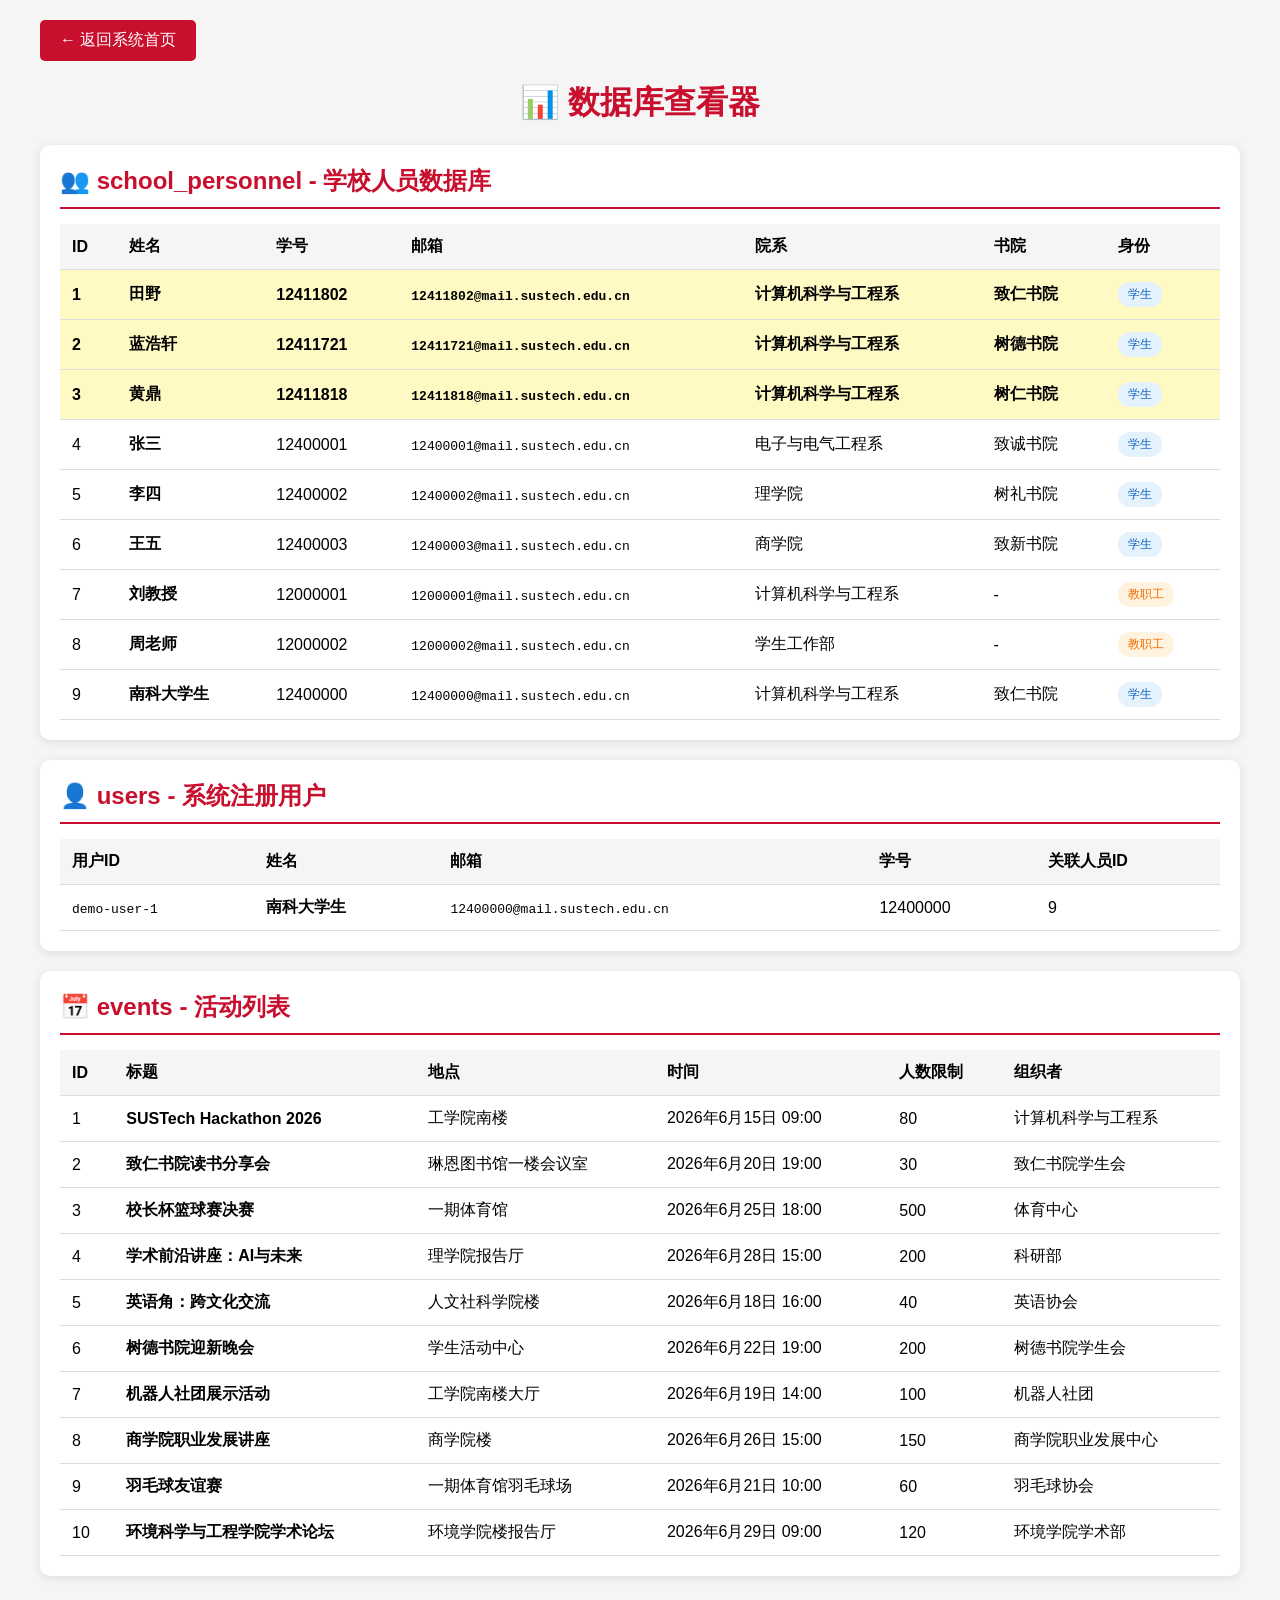
<file: part2/db.html>
<!DOCTYPE html>
<html lang="zh-CN">
<head>
    <meta charset="UTF-8">
    <meta name="viewport" content="width=device-width, initial-scale=1.0">
    <title>数据库查看</title>
    <style>
        * { margin: 0; padding: 0; box-sizing: border-box; }
        body { font-family: -apple-system, BlinkMacSystemFont, 'Segoe UI', Roboto, sans-serif; background: #f5f5f5; padding: 20px; }
        .container { max-width: 1200px; margin: 0 auto; }
        h1 { color: #C8102E; margin-bottom: 20px; text-align: center; }
        .nav { margin-bottom: 20px; }
        .nav a { background: #C8102E; color: white; padding: 10px 20px; text-decoration: none; border-radius: 5px; display: inline-block; }
        .section { background: white; border-radius: 10px; padding: 20px; margin-bottom: 20px; box-shadow: 0 2px 10px rgba(0,0,0,0.1); }
        .section h2 { color: #C8102E; margin-bottom: 15px; border-bottom: 2px solid #C8102E; padding-bottom: 10px; }
        table { width: 100%; border-collapse: collapse; }
        th, td { padding: 12px; text-align: left; border-bottom: 1px solid #ddd; }
        th { background: #f5f5f5; font-weight: 600; }
        tr:hover { background: #f9f9f9; }
        .highlight { background: #FFF9C4; font-weight: bold; }
        .tag { display: inline-block; padding: 4px 10px; border-radius: 12px; font-size: 12px; font-weight: 500; }
        .tag-student { background: #E3F2FD; color: #1565C0; }
        .tag-staff { background: #FFF3E0; color: #EF6C00; }
    </style>
</head>
<body>
    <div class="container">
        <div class="nav">
            <a href="index.html">← 返回系统首页</a>
        </div>
        <h1>📊 数据库查看器</h1>

        <div class="section">
            <h2>👥 school_personnel - 学校人员数据库</h2>
            <table id="personnelTable"></table>
        </div>

        <div class="section">
            <h2>👤 users - 系统注册用户</h2>
            <table id="usersTable"></table>
        </div>

        <div class="section">
            <h2>📅 events - 活动列表</h2>
            <table id="eventsTable"></table>
        </div>
    </div>

    <script>
        const schoolPersonnel = [
            { id: 1, full_name: '田野', student_employee_id: '12411802', email: '12411802@mail.sustech.edu.cn', department: '计算机科学与工程系', college_system: '致仁书院', role: '学生' },
            { id: 2, full_name: '蓝浩轩', student_employee_id: '12411721', email: '12411721@mail.sustech.edu.cn', department: '计算机科学与工程系', college_system: '树德书院', role: '学生' },
            { id: 3, full_name: '黄鼎', student_employee_id: '12411818', email: '12411818@mail.sustech.edu.cn', department: '计算机科学与工程系', college_system: '树仁书院', role: '学生' },
            { id: 4, full_name: '张三', student_employee_id: '12400001', email: '12400001@mail.sustech.edu.cn', department: '电子与电气工程系', college_system: '致诚书院', role: '学生' },
            { id: 5, full_name: '李四', student_employee_id: '12400002', email: '12400002@mail.sustech.edu.cn', department: '理学院', college_system: '树礼书院', role: '学生' },
            { id: 6, full_name: '王五', student_employee_id: '12400003', email: '12400003@mail.sustech.edu.cn', department: '商学院', college_system: '致新书院', role: '学生' },
            { id: 7, full_name: '刘教授', student_employee_id: '12000001', email: '12000001@mail.sustech.edu.cn', department: '计算机科学与工程系', college_system: null, role: '教职工' },
            { id: 8, full_name: '周老师', student_employee_id: '12000002', email: '12000002@mail.sustech.edu.cn', department: '学生工作部', college_system: null, role: '教职工' },
            { id: 9, full_name: '南科大学生', student_employee_id: '12400000', email: '12400000@mail.sustech.edu.cn', department: '计算机科学与工程系', college_system: '致仁书院', role: '学生' }
        ];

        const users = [
            { id: 'demo-user-1', email: '12400000@mail.sustech.edu.cn', full_name: '南科大学生', student_employee_id: '12400000', personnel_id: 9 }
        ];

        const demoEvents = [
            { id: 1, title: 'SUSTech Hackathon 2026', location: '工学院南楼', event_time: '2026-06-15T09:00', max_attendees: 80, organizer_name: '计算机科学与工程系' },
            { id: 2, title: '致仁书院读书分享会', location: '琳恩图书馆一楼会议室', event_time: '2026-06-20T19:00', max_attendees: 30, organizer_name: '致仁书院学生会' },
            { id: 3, title: '校长杯篮球赛决赛', location: '一期体育馆', event_time: '2026-06-25T18:00', max_attendees: 500, organizer_name: '体育中心' },
            { id: 4, title: '学术前沿讲座：AI与未来', location: '理学院报告厅', event_time: '2026-06-28T15:00', max_attendees: 200, organizer_name: '科研部' },
            { id: 5, title: '英语角：跨文化交流', location: '人文社科学院楼', event_time: '2026-06-18T16:00', max_attendees: 40, organizer_name: '英语协会' },
            { id: 6, title: '树德书院迎新晚会', location: '学生活动中心', event_time: '2026-06-22T19:00', max_attendees: 200, organizer_name: '树德书院学生会' },
            { id: 7, title: '机器人社团展示活动', location: '工学院南楼大厅', event_time: '2026-06-19T14:00', max_attendees: 100, organizer_name: '机器人社团' },
            { id: 8, title: '商学院职业发展讲座', location: '商学院楼', event_time: '2026-06-26T15:00', max_attendees: 150, organizer_name: '商学院职业发展中心' },
            { id: 9, title: '羽毛球友谊赛', location: '一期体育馆羽毛球场', event_time: '2026-06-21T10:00', max_attendees: 60, organizer_name: '羽毛球协会' },
            { id: 10, title: '环境科学与工程学院学术论坛', location: '环境学院楼报告厅', event_time: '2026-06-29T09:00', max_attendees: 120, organizer_name: '环境学院学术部' }
        ];

        function formatDate(dateStr) {
            const date = new Date(dateStr);
            return date.toLocaleString('zh-CN', { year: 'numeric', month: 'long', day: 'numeric', hour: '2-digit', minute: '2-digit' });
        }

        function getRoleTag(role) {
            return role === '学生' ? '<span class="tag tag-student">学生</span>' : '<span class="tag tag-staff">教职工</span>';
        }

        function loadPersonnelTable() {
            const table = document.getElementById('personnelTable');
            table.innerHTML = `
                <thead><tr><th>ID</th><th>姓名</th><th>学号</th><th>邮箱</th><th>院系</th><th>书院</th><th>身份</th></tr></thead>
                <tbody>${schoolPersonnel.map(p => `
                    <tr class="${p.id <= 3 ? 'highlight' : ''}">
                        <td>${p.id}</td>
                        <td><strong>${p.full_name}</strong></td>
                        <td>${p.student_employee_id}</td>
                        <td><code>${p.email}</code></td>
                        <td>${p.department || '-'}</td>
                        <td>${p.college_system || '-'}</td>
                        <td>${getRoleTag(p.role)}</td>
                    </tr>
                `).join('')}</tbody>
            `;
        }

        function loadUsersTable() {
            const table = document.getElementById('usersTable');
            table.innerHTML = `
                <thead><tr><th>用户ID</th><th>姓名</th><th>邮箱</th><th>学号</th><th>关联人员ID</th></tr></thead>
                <tbody>${users.map(u => `
                    <tr>
                        <td><code>${u.id}</code></td>
                        <td><strong>${u.full_name}</strong></td>
                        <td><code>${u.email}</code></td>
                        <td>${u.student_employee_id}</td>
                        <td>${u.personnel_id}</td>
                    </tr>
                `).join('')}</tbody>
            `;
        }

        function loadEventsTable() {
            const table = document.getElementById('eventsTable');
            table.innerHTML = `
                <thead><tr><th>ID</th><th>标题</th><th>地点</th><th>时间</th><th>人数限制</th><th>组织者</th></tr></thead>
                <tbody>${demoEvents.map(e => `
                    <tr>
                        <td>${e.id}</td>
                        <td><strong>${e.title}</strong></td>
                        <td>${e.location}</td>
                        <td>${formatDate(e.event_time)}</td>
                        <td>${e.max_attendees}</td>
                        <td>${e.organizer_name}</td>
                    </tr>
                `).join('')}</tbody>
            `;
        }

        loadPersonnelTable();
        loadUsersTable();
        loadEventsTable();
    </script>
</body>
</html>
</file>
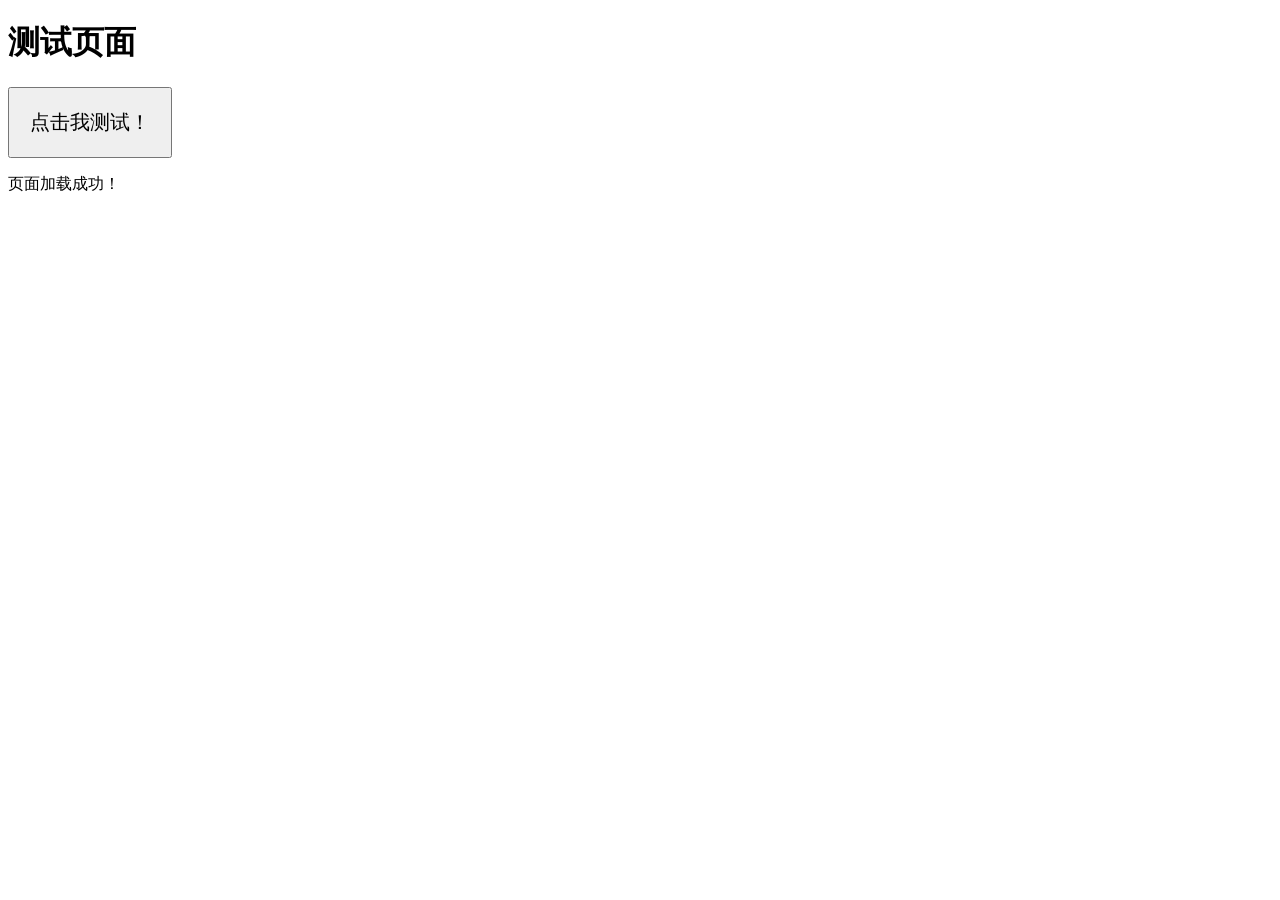
<file: part2/test.html>
<!DOCTYPE html>
<html lang="zh-CN">
<head>
    <meta charset="UTF-8">
    <title>测试页面</title>
</head>
<body>
    <h1>测试页面</h1>
    <button id="test-btn" style="padding: 20px; font-size: 20px;">点击我测试！</button>
    <p id="test-result"></p>

    <script>
        console.log('JavaScript 加载成功！');
        
        document.getElementById('test-btn').addEventListener('click', function() {
            console.log('按钮被点击了！');
            document.getElementById('test-result').textContent = '✅ 成功！点击有反应！时间：' + new Date();
            alert('按钮点击成功！');
        });
        
        document.getElementById('test-result').textContent = '页面加载成功！';
    </script>
</body>
</html>
</file>
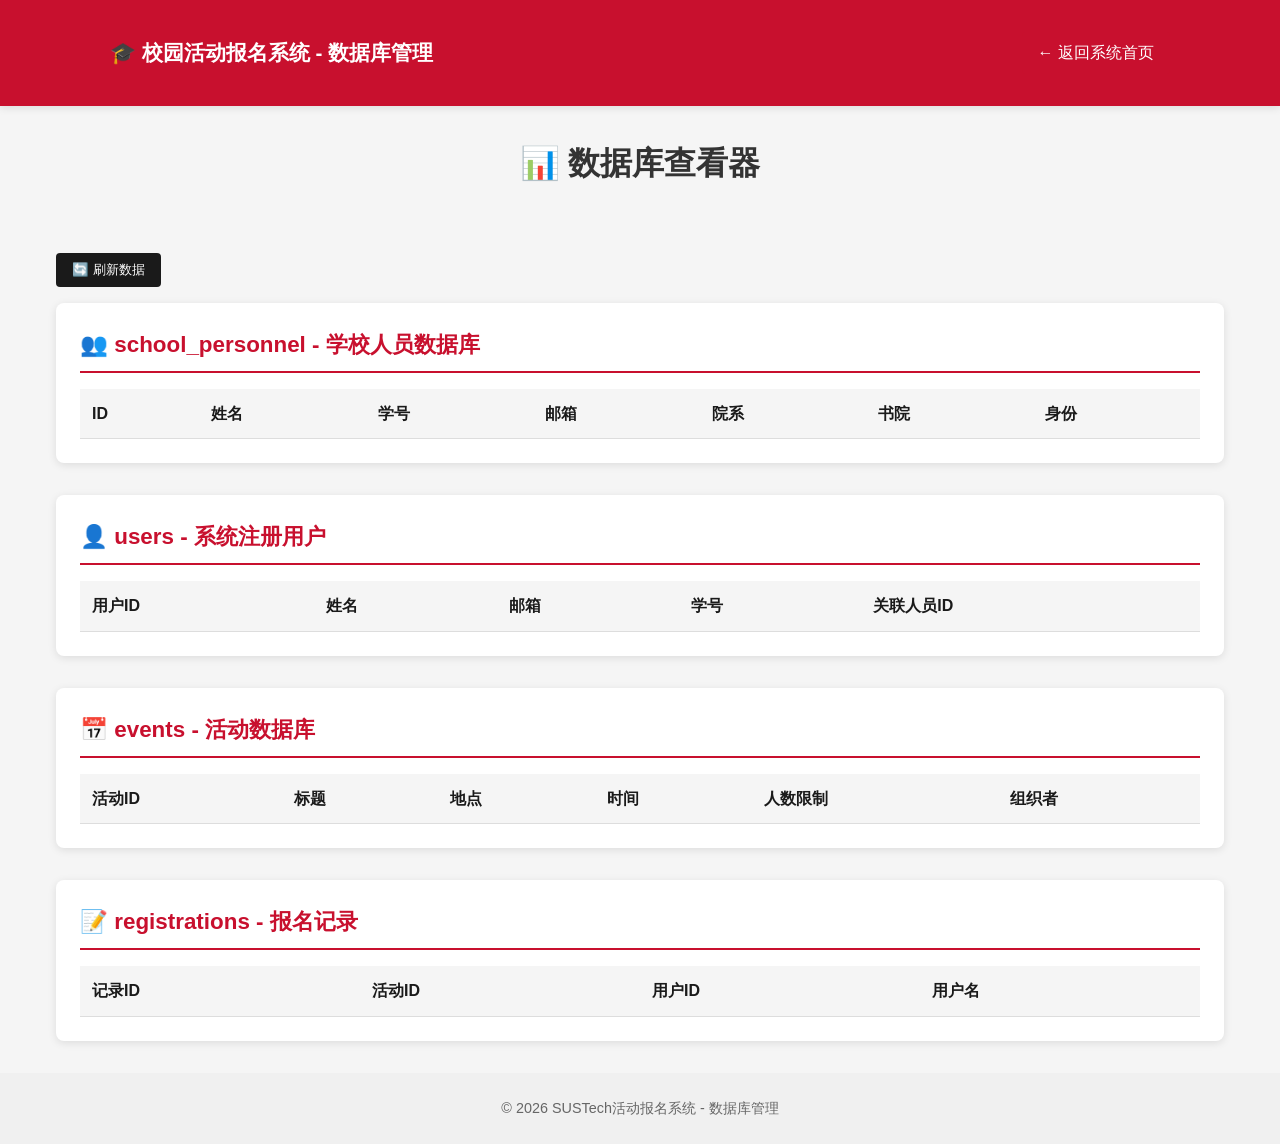
<file: part2/数据库查看.html>
<!DOCTYPE html>
<html lang="zh-CN">
<head>
    <meta charset="UTF-8">
    <meta name="viewport" content="width=device-width, initial-scale=1.0">
    <title>校园活动报名系统 - 数据库查看</title>
    <link rel="stylesheet" href="css/style.css">
    <style>
        .database-container {
            max-width: 1200px;
            margin: 2rem auto;
            padding: 0 1rem;
        }
        .table-section {
            background: white;
            border-radius: 8px;
            padding: 1.5rem;
            margin-bottom: 2rem;
            box-shadow: 0 2px 8px rgba(0,0,0,0.1);
        }
        .table-section h2 {
            color: var(--sustech-red);
            margin-bottom: 1rem;
            border-bottom: 2px solid var(--sustech-red);
            padding-bottom: 0.5rem;
        }
        table {
            width: 100%;
            border-collapse: collapse;
        }
        th, td {
            padding: 0.75rem;
            text-align: left;
            border-bottom: 1px solid #ddd;
        }
        th {
            background-color: var(--sustech-light);
            font-weight: 600;
            color: var(--sustech-dark);
        }
        tr:hover {
            background-color: #f9f9f9;
        }
        .tag {
            display: inline-block;
            padding: 0.25rem 0.5rem;
            border-radius: 12px;
            font-size: 0.75rem;
            font-weight: 500;
        }
        .tag-student {
            background-color: #E3F2FD;
            color: #1565C0;
        }
        .tag-staff {
            background-color: #FFF3E0;
            color: #EF6C00;
        }
        .nav-link {
            display: inline-block;
            margin: 1rem 0;
            padding: 0.5rem 1rem;
            background-color: var(--sustech-red);
            color: white;
            text-decoration: none;
            border-radius: 4px;
            transition: all 0.2s;
        }
        .nav-link:hover {
            opacity: 0.9;
        }
        .stats-grid {
            display: grid;
            grid-template-columns: repeat(auto-fit, minmax(200px, 1fr));
            gap: 1rem;
            margin-bottom: 2rem;
        }
        .stat-card {
            background: white;
            padding: 1.5rem;
            border-radius: 8px;
            text-align: center;
            box-shadow: 0 2px 8px rgba(0,0,0,0.1);
            border-top: 3px solid var(--sustech-red);
        }
        .stat-number {
            font-size: 2rem;
            font-weight: 700;
            color: var(--sustech-red);
        }
        .stat-label {
            color: var(--sustech-gray);
            margin-top: 0.5rem;
        }
        .refresh-btn {
            background: var(--sustech-dark);
            color: white;
            border: none;
            padding: 0.5rem 1rem;
            border-radius: 4px;
            cursor: pointer;
            margin-bottom: 1rem;
        }
        .refresh-btn:hover {
            opacity: 0.9;
        }
        code {
            background: #f4f4f4;
            padding: 0.125rem 0.375rem;
            border-radius: 3px;
            font-size: 0.875rem;
        }
    </style>
</head>
<body>
    <header>
        <div class="container">
            <h1>🎓 校园活动报名系统 - 数据库管理</h1>
            <a href="index.html" class="nav-link">← 返回系统首页</a>
        </div>
    </header>

    <div class="database-container">
        <h1 style="text-align: center; margin: 2rem 0;">📊 数据库查看器</h1>

        <div class="stats-grid" id="statsGrid">
            <!-- 统计数据会通过 JavaScript 加载 -->
        </div>

        <button class="refresh-btn" onclick="loadDatabase()">🔄 刷新数据</button>

        <div class="table-section">
            <h2>👥 school_personnel - 学校人员数据库</h2>
            <table id="personnelTable">
                <thead>
                    <tr>
                        <th>ID</th>
                        <th>姓名</th>
                        <th>学号</th>
                        <th>邮箱</th>
                        <th>院系</th>
                        <th>书院</th>
                        <th>身份</th>
                    </tr>
                </thead>
                <tbody id="personnelTableBody">
                    <!-- 数据会通过 JavaScript 加载 -->
                </tbody>
            </table>
        </div>

        <div class="table-section">
            <h2>👤 users - 系统注册用户</h2>
            <table id="usersTable">
                <thead>
                    <tr>
                        <th>用户ID</th>
                        <th>姓名</th>
                        <th>邮箱</th>
                        <th>学号</th>
                        <th>关联人员ID</th>
                    </tr>
                </thead>
                <tbody id="usersTableBody">
                    <!-- 数据会通过 JavaScript 加载 -->
                </tbody>
            </table>
        </div>

        <div class="table-section">
            <h2>📅 events - 活动数据库</h2>
            <table id="eventsTable">
                <thead>
                    <tr>
                        <th>活动ID</th>
                        <th>标题</th>
                        <th>地点</th>
                        <th>时间</th>
                        <th>人数限制</th>
                        <th>组织者</th>
                    </tr>
                </thead>
                <tbody id="eventsTableBody">
                    <!-- 数据会通过 JavaScript 加载 -->
                </tbody>
            </table>
        </div>

        <div class="table-section">
            <h2>📝 registrations - 报名记录</h2>
            <table id="registrationsTable">
                <thead>
                    <tr>
                        <th>记录ID</th>
                        <th>活动ID</th>
                        <th>用户ID</th>
                        <th>用户名</th>
                    </tr>
                </thead>
                <tbody id="registrationsTableBody">
                    <!-- 数据会通过 JavaScript 加载 -->
                </tbody>
            </table>
        </div>
    </div>

    <footer>
        <div class="container">
            <p>&copy; 2026 SUSTech活动报名系统 - 数据库管理</p>
        </div>
    </footer>

    <script>
        // 学校人员数据库
        const schoolPersonnel = [
            { id: 1, full_name: '田野', student_employee_id: '12411802', email: '12411802@mail.sustech.edu.cn', department: '计算机科学与工程系', college_system: '致仁书院', role: '学生' },
            { id: 2, full_name: '蓝浩轩', student_employee_id: '12411721', email: '12411721@mail.sustech.edu.cn', department: '计算机科学与工程系', college_system: '树德书院', role: '学生' },
            { id: 3, full_name: '黄鼎', student_employee_id: '12411818', email: '12411818@mail.sustech.edu.cn', department: '计算机科学与工程系', college_system: '树仁书院', role: '学生' },
            { id: 4, full_name: '张三', student_employee_id: '12400001', email: '12400001@mail.sustech.edu.cn', department: '电子与电气工程系', college_system: '致诚书院', role: '学生' },
            { id: 5, full_name: '李四', student_employee_id: '12400002', email: '12400002@mail.sustech.edu.cn', department: '理学院', college_system: '树礼书院', role: '学生' },
            { id: 6, full_name: '王五', student_employee_id: '12400003', email: '12400003@mail.sustech.edu.cn', department: '商学院', college_system: '致新书院', role: '学生' },
            { id: 7, full_name: '刘教授', student_employee_id: '12000001', email: '12000001@mail.sustech.edu.cn', department: '计算机科学与工程系', college_system: null, role: '教职工' },
            { id: 8, full_name: '周老师', student_employee_id: '12000002', email: '12000002@mail.sustech.edu.cn', department: '学生工作部', college_system: null, role: '教职工' },
            { id: 9, full_name: '南科大学生', student_employee_id: '12400000', email: '12400000@mail.sustech.edu.cn', department: '计算机科学与工程系', college_system: '致仁书院', role: '学生' }
        ];

        // 系统用户
        const users = [
            { id: 'demo-user-1', email: '12400000@mail.sustech.edu.cn', password: '123456', full_name: '南科大学生', student_employee_id: '12400000', personnel_id: 9 }
        ];

        // 活动数据
        const demoEvents = [
            { id: 1, title: 'SUSTech Hackathon 2026', description: '24小时编程马拉松，挑战极限，创新未来！', location: '工学院南楼', event_time: '2026-06-15T09:00', max_attendees: 80, organizer_id: 'demo-user-1', organizer_name: '计算机科学与工程系', organization: '计算机科学与工程系', college: '工学院', department: '计算机科学与工程系', college_system: '', club: '', category: '学术科技' },
            { id: 2, title: '致仁书院读书分享会', description: '每月一次的读书交流活动，本月主题：《三体》', location: '琳恩图书馆一楼会议室', event_time: '2026-06-20T19:00', max_attendees: 30, organizer_id: 'demo-user-2', organizer_name: '致仁书院学生会', organization: '致仁书院', college: '', department: '', college_system: '致仁书院', club: '', category: '文化艺术' },
            { id: 3, title: '校长杯篮球赛决赛', description: '一年一度的校长杯篮球联赛决赛，精彩不容错过！', location: '一期体育馆', event_time: '2026-06-25T18:00', max_attendees: 500, organizer_id: 'demo-user-1', organizer_name: '体育中心', organization: '其他', college: '', department: '', college_system: '', club: '', category: '体育运动' },
            { id: 4, title: '学术前沿讲座：AI与未来', description: '邀请IEEE Fellow分享人工智能最新研究进展', location: '理学院报告厅', event_time: '2026-06-28T15:00', max_attendees: 200, organizer_id: 'demo-user-2', organizer_name: '科研部', organization: '理学院', college: '理学院', department: '', college_system: '', club: '', category: '学术科技' },
            { id: 5, title: '英语角：跨文化交流', description: '与外教和留学生一起练习口语，了解不同文化', location: '人文社科学院楼', event_time: '2026-06-18T16:00', max_attendees: 40, organizer_id: 'demo-user-1', organizer_name: '英语协会', organization: '社团联合会', college: '', department: '', college_system: '', club: '英语协会', category: '语言学习' },
            { id: 6, title: '树德书院迎新晚会', description: '欢迎新同学，展示才艺，增进友谊', location: '学生活动中心', event_time: '2026-06-22T19:00', max_attendees: 200, organizer_id: 'demo-user-2', organizer_name: '树德书院学生会', organization: '树德书院', college: '', department: '', college_system: '树德书院', club: '', category: '文化艺术' },
            { id: 7, title: '机器人社团展示活动', description: '展示最新机器人研究成果，体验机器人操作', location: '工学院南楼大厅', event_time: '2026-06-19T14:00', max_attendees: 100, organizer_id: 'demo-user-1', organizer_name: '机器人社团', organization: '社团联合会', college: '工学院', department: '', college_system: '', club: '机器人社团', category: '学术科技' },
            { id: 8, title: '商学院职业发展讲座', description: '邀请知名校友分享职场经验和职业规划', location: '商学院楼', event_time: '2026-06-26T15:00', max_attendees: 150, organizer_id: 'demo-user-2', organizer_name: '商学院职业发展中心', organization: '商学院', college: '商学院', department: '', college_system: '', club: '', category: '职业发展' },
            { id: 9, title: '羽毛球友谊赛', description: '社团间羽毛球友谊赛，锻炼身体，增进交流', location: '一期体育馆羽毛球场', event_time: '2026-06-21T10:00', max_attendees: 60, organizer_id: 'demo-user-1', organizer_name: '羽毛球协会', organization: '社团联合会', college: '', department: '', college_system: '', club: '羽毛球协会', category: '体育运动' },
            { id: 10, title: '环境科学与工程学院学术论坛', description: '探讨环境保护与可持续发展的前沿问题', location: '环境学院楼报告厅', event_time: '2026-06-29T09:00', max_attendees: 120, organizer_id: 'demo-user-2', organizer_name: '环境学院学术部', organization: '环境科学与工程学院', college: '', department: '', college_system: '', club: '', category: '学术科技' }
        ];

        // 报名记录
        const registrations = [
            { id: 1, event_id: 1, user_id: 'demo-user-1', user_name: '南科大学生' },
            { id: 2, event_id: 2, user_id: 'demo-user-1', user_name: '南科大学生' },
            { id: 3, event_id: 5, user_id: 'demo-user-1', user_name: '南科大学生' }
        ];

        // 格式化日期
        function formatDate(dateStr) {
            const date = new Date(dateStr);
            return date.toLocaleString('zh-CN', { year: 'numeric', month: 'long', day: 'numeric', hour: '2-digit', minute: '2-digit' });
        }

        // 获取身份标签
        function getRoleTag(role) {
            if (role === '学生') {
                return '<span class="tag tag-student">学生</span>';
            } else {
                return '<span class="tag tag-staff">教职工</span>';
            }
        }

        // 加载统计数据
        function loadStats() {
            const studentCount = schoolPersonnel.filter(p => p.role === '学生').length;
            const staffCount = schoolPersonnel.filter(p => p.role === '教职工').length;
            const eventCount = demoEvents.length;
            const registrationCount = registrations.length;

            document.getElementById('statsGrid').innerHTML = `
                <div class="stat-card">
                    <div class="stat-number">${
</file>
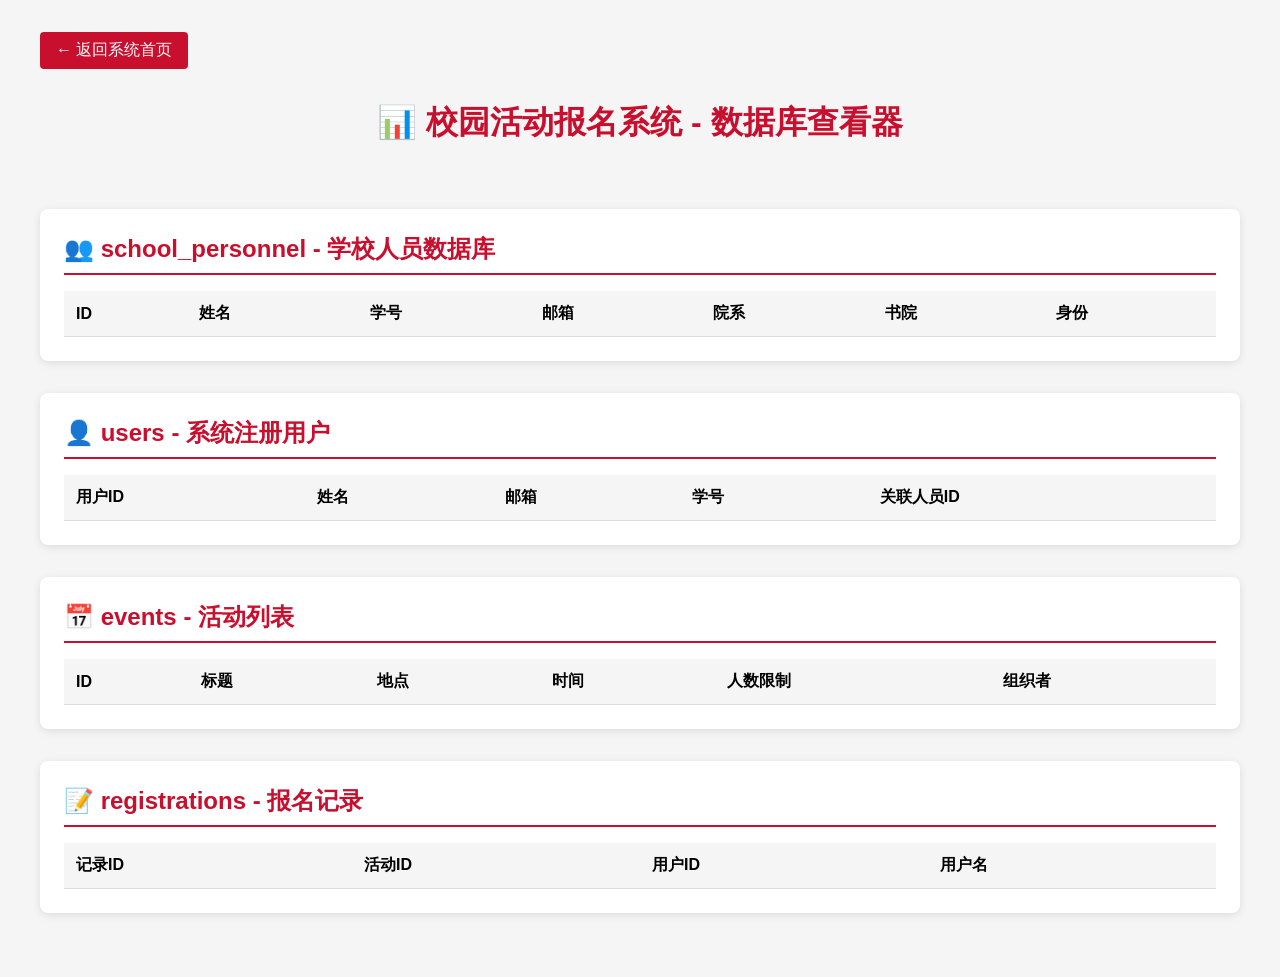
<file: part2/查看数据库.html>
<!DOCTYPE html>
<html lang="zh-CN">
<head>
    <meta charset="UTF-8">
    <meta name="viewport" content="width=device-width, initial-scale=1.0">
    <title>数据库查看器</title>
    <style>
        * {
            margin: 0;
            padding: 0;
            box-sizing: border-box;
        }
        body {
            font-family: -apple-system, BlinkMacSystemFont, 'Segoe UI', Roboto, sans-serif;
            background: #f5f5f5;
            padding: 2rem;
        }
        .container {
            max-width: 1200px;
            margin: 0 auto;
        }
        h1 {
            color: #C8102E;
            margin-bottom: 2rem;
            text-align: center;
        }
        .nav-link {
            display: inline-block;
            background: #C8102E;
            color: white;
            padding: 0.5rem 1rem;
            text-decoration: none;
            border-radius: 4px;
            margin-bottom: 2rem;
        }
        .stats {
            display: grid;
            grid-template-columns: repeat(auto-fit, minmax(200px, 1fr));
            gap: 1rem;
            margin-bottom: 2rem;
        }
        .stat-card {
            background: white;
            padding: 1.5rem;
            border-radius: 8px;
            text-align: center;
            box-shadow: 0 2px 8px rgba(0,0,0,0.1);
        }
        .stat-number {
            font-size: 2rem;
            font-weight: 700;
            color: #C8102E;
        }
        .stat-label {
            color: #666;
            margin-top: 0.5rem;
        }
        .db-section {
            background: white;
            border-radius: 8px;
            padding: 1.5rem;
            margin-bottom: 2rem;
            box-shadow: 0 2px 8px rgba(0,0,0,0.1);
        }
        .db-section h2 {
            color: #C8102E;
            margin-bottom: 1rem;
            border-bottom: 2px solid #C8102E;
            padding-bottom: 0.5rem;
        }
        table {
            width: 100%;
            border-collapse: collapse;
        }
        th, td {
            padding: 0.75rem;
            text-align: left;
            border-bottom: 1px solid #ddd;
        }
        th {
            background: #f5f5f5;
            font-weight: 600;
        }
        tr:hover {
            background: #f9f9f9;
        }
        .tag {
            display: inline-block;
            padding: 0.25rem 0.5rem;
            border-radius: 12px;
            font-size: 0.75rem;
            font-weight: 500;
        }
        .tag-student {
            background: #E3F2FD;
            color: #1565C0;
        }
        .tag-staff {
            background: #FFF3E0;
            color: #EF6C00;
        }
        code {
            background: #f4f4f4;
            padding: 0.125rem 0.375rem;
            border-radius: 3px;
            font-size: 0.875rem;
        }
        .highlight {
            background: #FFF9C4;
            font-weight: 600;
        }
    </style>
</head>
<body>
    <div class="container">
        <a href="index.html" class="nav-link">← 返回系统首页</a>
        <h1>📊 校园活动报名系统 - 数据库查看器</h1>

        <div class="stats" id="stats"></div>

        <div class="db-section">
            <h2>👥 school_personnel - 学校人员数据库</h2>
            <table>
                <thead>
                    <tr>
                        <th>ID</th>
                        <th>姓名</th>
                        <th>学号</th>
                        <th>邮箱</th>
                        <th>院系</th>
                        <th>书院</th>
                        <th>身份</th>
                    </tr>
                </thead>
                <tbody id="personnelTable"></tbody>
            </table>
        </div>

        <div class="db-section">
            <h2>👤 users - 系统注册用户</h2>
            <table>
                <thead>
                    <tr>
                        <th>用户ID</th>
                        <th>姓名</th>
                        <th>邮箱</th>
                        <th>学号</th>
                        <th>关联人员ID</th>
                    </tr>
                </thead>
                <tbody id="usersTable"></tbody>
            </table>
        </div>

        <div class="db-section">
            <h2>📅 events - 活动列表</h2>
            <table>
                <thead>
                    <tr>
                        <th>ID</th>
                        <th>标题</th>
                        <th>地点</th>
                        <th>时间</th>
                        <th>人数限制</th>
                        <th>组织者</th>
                    </tr>
                </thead>
                <tbody id="eventsTable"></tbody>
            </table>
        </div>

        <div class="db-section">
            <h2>📝 registrations - 报名记录</h2>
            <table>
                <thead>
                    <tr>
                        <th>记录ID</th>
                        <th>活动ID</th>
                        <th>用户ID</th>
                        <th>用户名</th>
                    </tr>
                </thead>
                <tbody id="registrationsTable"></tbody>
            </table>
        </div>
    </div>

    <script>
        // 学校人员数据库
        const schoolPersonnel = [
            { id: 1, full_name: '田野', student_employee_id: '12411802', email: '12411802@mail.sustech.edu.cn', department: '计算机科学与工程系', college_system: '致仁书院', role: '学生' },
            { id: 2, full_name: '蓝浩轩', student_employee_id: '12411721', email: '12411721@mail.sustech.edu.cn', department: '计算机科学与工程系', college_system: '树德书院', role: '学生' },
            { id: 3, full_name: '黄鼎', student_employee_id: '12411818', email: '12411818@mail.sustech.edu.cn', department: '计算机科学与工程系', college_system: '树仁书院', role: '学生' },
            { id: 4, full_name: '张三', student_employee_id: '12400001', email: '12400001@mail.sustech.edu.cn', department: '电子与电气工程系', college_system: '致诚书院', role: '学生' },
            { id: 5, full_name: '李四', student_employee_id: '12400002', email: '12400002@mail.sustech.edu.cn', department: '理学院', college_system: '树礼书院', role: '学生' },
            { id: 6, full_name: '王五', student_employee_id: '12400003', email: '12400003@mail.sustech.edu.cn', department: '商学院', college_system: '致新书院', role: '学生' },
            { id: 7, full_name: '刘教授', student_employee_id: '12000001', email: '12000001@mail.sustech.edu.cn', department: '计算机科学与工程系', college_system: null, role: '教职工' },
            { id: 8, full_name: '周老师', student_employee_id: '12000002', email: '12000002@mail.sustech.edu.cn', department: '学生工作部', college_system: null, role: '教职工' },
            { id: 9, full_name: '南科大学生', student_employee_id: '12400000', email: '12400000@mail.sustech.edu.cn', department: '计算机科学与工程系', college_system: '致仁书院', role: '学生' }
        ];

        // 系统用户
        const users = [
            { id: 'demo-user-1', email: '12400000@mail.sustech.edu.cn', password: '123456', full_name: '南科大学生', student_employee_id: '12400000', personnel_id: 9 }
        ];

        // 活动数据
        const demoEvents = [
            { id: 1, title: 'SUSTech Hackathon 2026', description: '24小时编程马拉松，挑战极限，创新未来！', location: '工学院南楼', event_time: '2026-06-15T09:00', max_attendees: 80, organizer_id: 'demo-user-1', organizer_name: '计算机科学与工程系', organization: '计算机科学与工程系', college: '工学院', department: '计算机科学与工程系', college_system: '', club: '', category: '学术科技' },
            { id: 2, title: '致仁书院读书分享会', description: '每月一次的读书交流活动，本月主题：《三体》', location: '琳恩图书馆一楼会议室', event_time: '2026-06-20T19:00', max_attendees: 30, organizer_id: 'demo-user-2', organizer_name: '致仁书院学生会', organization: '致仁书院', college: '', department: '', college_system: '致仁书院', club: '', category: '文化艺术' },
            { id: 3, title: '校长杯篮球赛决赛', description: '一年一度的校长杯篮球联赛决赛，精彩不容错过！', location: '一期体育馆', event_time: '2026-06-25T18:00', max_attendees: 500, organizer_id: 'demo-user-1', organizer_name: '体育中心', organization: '其他', college: '', department: '', college_system: '', club: '', category: '体育运动' },
            { id: 4, title: '学术前沿讲座：AI与未来', description: '邀请IEEE Fellow分享人工智能最新研究进展', location: '理学院报告厅', event_time: '2026-06-28T15:00', max_attendees: 200, organizer_id: 'demo-user-2', organizer_name: '科研部', organization: '理学院', college: '理学院', department: '', college_system: '', club: '', category: '学术科技' },
            { id: 5, title: '英语角：跨文化交流', description: '与外教和留学生一起练习口语，了解不同文化', location: '人文社科学院楼', event_time: '2026-06-18T16:00', max_attendees: 40, organizer_id: 'demo-user-1', organizer_name: '英语协会', organization: '社团联合会', college: '', department: '', college_system: '', club: '英语协会', category: '语言学习' },
            { id: 6, title: '树德书院迎新晚会', description: '欢迎新同学，展示才艺，增进友谊', location: '学生活动中心', event_time: '2026-06-22T19:00', max_attendees: 200, organizer_id: 'demo-user-2', organizer_name: '树德书院学生会', organization: '树德书院', college: '', department: '', college_system: '树德书院', club: '', category: '文化艺术' },
            { id: 7, title: '机器人社团展示活动', description: '展示最新机器人研究成果，体验机器人操作', location: '工学院南楼大厅', event_time: '2026-06-19T14:00', max_attendees: 100, organizer_id: 'demo-user-1', organizer_name: '机器人社团', organization: '社团联合会', college: '工学院', department: '', college_system: '', club: '机器人社团', category: '学术科技' },
            { id: 8, title: '商学院职业发展讲座', description: '邀请知名校友分享职场经验和职业规划', location: '商学院楼', event_time: '2026-06-26T15:00', max_attendees: 150, organizer_id: 'demo-user-2', organizer_name: '商学院职业发展中心', organization: '商学院', college: '商学院', department: '', college_system: '', club: '', category: '职业发展' },
            { id: 9, title: '羽毛球友谊赛', description: '社团间羽毛球友谊赛，锻炼身体，增进交流', location: '一期体育馆羽毛球场', event_time: '2026-06-21T10:00', max_attendees: 60, organizer_id: 'demo-user-1', organizer_name: '羽毛球协会', organization: '社团联合会', college: '', department: '', college_system: '', club: '羽毛球协会', category: '体育运动' },
            { id: 10, title: '环境科学与工程学院学术论坛', description: '探讨环境保护与可持续发展的前沿问题', location: '环境学院楼报告厅', event_time: '2026-06-29T09:00', max_attendees: 120, organizer_id: 'demo-user-2', organizer_name: '环境学院学术部', organization: '环境科学与工程学院', college: '', department: '', college_system: '', club: '', category: '学术科技' }
        ];

        // 报名记录
        const registrations = [
            { id: 1, event_id: 1, user_id: 'demo-user-1', user_name: '南科大学生' },
            { id: 2, event_id: 2, user_id: 'demo-user-1', user_name: '南科大学生' },
            { id: 3, event_id: 5, user_id: 'demo-user-1', user_name: '南科大学生' }
        ];

        // 格式化日期
        function formatDate(dateStr) {
            const date = new Date(dateStr);
            return date.toLocaleString('zh-CN', { year: 'numeric', month: 'long', day: 'numeric', hour: '2-digit', minute: '2-digit' });
        }

        // 获取身份标签
        function getRoleTag(role) {
            if (role === '学生') {
                return '<span class="tag tag-student">学生</span>';
            } else {
                return '<span class="tag tag-staff">教职工</span>';
            }
        }

        // 加载统计数据
        function loadStats() {
            const studentCount = schoolPersonnel.filter(p => p.role === '学生').length;
            const staffCount = schoolPersonnel.filter(p => p.role === '教职工').length;
            
            document.getElementById('stats').innerHTML = `
                <div class="stat-card">
                    <div class="stat-number">${schoolPersonnel.length}</div>
                    <div class="stat-label">学校人员总数</div>
                </div>
                <div class="stat-card">
                    <div class="stat-number">${studentCount}</div>
                    <div class="stat-label">学生人数</div>
                </div>
                <div class="stat-card">
                    <div class="stat-number">${staffCount}</div>
                    <div class="stat-label">教职工人数</div>
                </div>
                <div class="stat-card">
                    <div class="stat-number">${users.length}</div>
                    <div class="stat-label">已注册用户</div>
                </div>
                <div class="stat-card">
                    <div class="stat-number">${demoEvents.length}</div>
                    <div class="stat-label">活动总数</div>
                </div>
                <div class="stat-card">
                    <div class="stat-number">${registrations.length}</div>
                    <div class="stat-label">报名记录</div>
                </div>
            `;
        }

        // 加载人员表
        function loadPersonnelTable
</file>
<file: part2/css/style.css>
/* 基础样式 */
* {
    box-sizing: border-box;
    margin: 0;
    padding: 0;
}

:root {
    --sustech-red: #C8102E;
    --sustech-dark: #1A1A1A;
    --sustech-gray: #666666;
    --sustech-light: #F5F5F5;
}

body {
    font-family: -apple-system, BlinkMacSystemFont, 'Segoe UI', Roboto, sans-serif;
    background-color: var(--sustech-light);
    color: #333;
    line-height: 1.6;
}

.container {
    max-width: 1100px;
    margin: 0 auto;
    padding: 0 20px;
}

/* Banner样式 */
.banner-section {
    margin-bottom: 2.5rem;
}

.banner-container {
    position: relative;
    max-width: 1100px;
    margin: 0 auto;
    border-radius: 12px;
    overflow: hidden;
    box-shadow: 0 4px 20px rgba(0, 0, 0, 0.1);
}

.banner-slides {
    position: relative;
    height: 400px;
}

.banner-slide {
    position: absolute;
    top: 0;
    left: 0;
    width: 100%;
    height: 100%;
    opacity: 0;
    transition: opacity 0.8s ease-in-out;
}

.banner-slide.active {
    opacity: 1;
}

.banner-media {
    position: relative;
    width: 100%;
    height: 100%;
}

.banner-image {
    width: 100%;
    height: 100%;
    object-fit: cover;
    display: block;
}

.banner-video {
    width: 100%;
    height: 100%;
    object-fit: cover;
    display: none;
}

.banner-slide.has-video .banner-video {
    display: block;
}

.banner-overlay {
    position: absolute;
    top: 0;
    left: 0;
    width: 100%;
    height: 100%;
    display: flex;
    flex-direction: column;
    justify-content: center;
    align-items: center;
    color: white;
    text-align: center;
    padding: 2rem;
    pointer-events: none;
}

.banner-overlay h1 {
    font-size: 2.5rem;
    margin-bottom: 1rem;
    font-weight: 700;
    color: #fff;
    text-shadow: 0 2px 4px rgba(0, 0, 0, 0.5);
}

.banner-overlay p {
    font-size: 1.2rem;
    color: #fff;
    font-weight: 500;
    text-shadow: 0 1px 2px rgba(0, 0, 0, 0.5);
}

.banner-btn {
    position: absolute;
    top: 50%;
    transform: translateY(-50%);
    background-color: rgba(255, 255, 255, 0.9);
    color: var(--sustech-red);
    border: none;
    padding: 0.8rem 1.2rem;
    cursor: pointer;
    font-size: 1.3rem;
    border-radius: 50%;
    transition: all 0.3s;
    z-index: 10;
    box-shadow: 0 2px 10px rgba(0, 0, 0, 0.2);
}

.banner-btn:hover {
    background-color: white;
    transform: translateY(-50%) scale(1.1);
}

.banner-prev {
    left: 20px;
}

.banner-next {
    right: 20px;
}

.banner-dots {
    position: absolute;
    bottom: 20px;
    left: 50%;
    transform: translateX(-50%);
    display: flex;
    gap: 12px;
    z-index: 10;
}

.banner-dot {
    width: 12px;
    height: 12px;
    border-radius: 50%;
    background-color: rgba(255, 255, 255, 0.5);
    cursor: pointer;
    transition: all 0.3s;
}

.banner-dot.active {
    background-color: white;
    transform: scale(1.2);
}

.banner-dot:hover {
    background-color: rgba(255, 255, 255, 0.8);
}

/* 头部样式 */
header {
    background: var(--sustech-red);
    color: white;
    padding: 1rem 0;
    box-shadow: 0 2px 8px rgba(0, 0, 0, 0.1);
}

header .container {
    display: flex;
    justify-content: space-between;
    align-items: center;
    flex-wrap: wrap;
}

header h1 {
    font-size: 1.3rem;
    font-weight: 600;
}

nav {
    display: flex;
    gap: 0.5rem;
    align-items: center;
}

.nav-btn {
    background: transparent;
    border: none;
    color: rgba(255, 255, 255, 0.85);
    padding: 0.5rem 1rem;
    border-radius: 4px;
    cursor: pointer;
    transition: all 0.2s;
    font-weight: 500;
}

.nav-btn:hover, .nav-btn.active {
    background-color: rgba(255, 255, 255, 0.2);
    color: white;
}

#auth-container {
    display: flex;
    gap: 0.5rem;
    align-items: center;
}

.btn-auth {
    background-color: white;
    border: none;
    color: var(--sustech-red);
    padding: 0.5rem 1rem;
    border-radius: 4px;
    cursor: pointer;
    transition: all 0.2s;
    font-weight: 600;
    font-size: 0.9rem;
}

#user-name {
    margin-left: 1rem;
    font-weight: 500;
}

/* 主内容区域 */
main {
    padding: 2rem 0;
    min-height: calc(100vh - 160px);
}

.section {
    margin-bottom: 2.5rem;
}

h2 {
    margin-bottom: 1.2rem;
    color: var(--sustech-dark);
    font-size: 1.4rem;
    font-weight: 600;
}

/* 筛选区域 */
.filter-section {
    background: white;
    border-radius: 8px;
    padding: 1.5rem;
    margin-bottom: 1.5rem;
    box-shadow: 0 2px 8px rgba(0, 0, 0, 0.08);
}

.filter-header {
    display: flex;
    justify-content: space-between;
    align-items: center;
    margin-bottom: 1rem;
}

.filter-header h3 {
    color: var(--sustech-dark);
    font-size: 1.1rem;
    font-weight: 600;
}

.filter-stats {
    color: var(--sustech-gray);
    font-size: 0.9rem;
}

.filter-grid {
    display: grid;
    grid-template-columns: repeat(auto-fill, minmax(200px, 1fr));
    gap: 1rem;
    margin-bottom: 1rem;
}

.filter-group {
    display: flex;
    flex-direction: column;
}

.filter-group label {
    font-size: 0.9rem;
    color: var(--sustech-dark);
    margin-bottom: 0.4rem;
    font-weight: 500;
}

.filter-group select {
    padding: 0.6rem;
    border: 1px solid #ddd;
    border-radius: 4px;
    font-size: 0.9rem;
    background: white;
    cursor: pointer;
}

.filter-group select:focus {
    outline: none;
    border-color: var(--sustech-red);
}

.filter-actions {
    display: flex;
    justify-content: flex-end;
}

/* 活动标签 */
.event-tags {
    display: flex;
    flex-wrap: wrap;
    gap: 0.5rem;
    margin-bottom: 0.8rem;
}

.tag {
    display: inline-block;
    padding: 0.25rem 0.6rem;
    border-radius: 12px;
    font-size: 0.75rem;
    font-weight: 500;
}

.tag-category {
    background-color: #E3F2FD;
    color: #1565C0;
}

.tag-college {
    background-color: #F3E5F5;
    color: #7B1FA2;
}

.tag-system {
    background-color: #E8F5E9;
    color: #2E7D32;
}

.tag-club {
    background-color: #FFF3E0;
    color: #EF6C00;
}

/* 活动网格 */
.events-grid {
    display: grid;
    grid-template-columns: repeat(auto-fill, minmax(300px, 1fr));
    gap: 1.5rem;
}

.event-card {
    background: white;
    border-radius: 8px;
    box-shadow: 0 2px 8px rgba(0, 0, 0, 0.08);
    padding: 1.5rem;
    transition: all 0.2s;
    border-top: 3px solid var(--sustech-red);
}

.event-card:hover {
    transform: translateY(-2px);
    box-shadow: 0 4px 12px rgba(0, 0, 0, 0.12);
}

.event-card h3 {
    color: var(--sustech-red);
    margin-bottom: 0.6rem;
    font-size: 1.15rem;
    font-weight: 600;
}

.event-meta {
    color: var(--sustech-gray);
    font-size: 0.9rem;
    margin: 0.7rem 0;
}

.event-meta span {
    display: block;
    margin-bottom: 0.3rem;
}

.event-actions {
    margin-top: 1.2rem;
    display: flex;
    gap: 0.5rem;
    flex-wrap: wrap;
}

.btn {
    padding: 0.5rem 1rem;
    border: none;
    border-radius: 4px;
    cursor: pointer;
    font-size: 0.9rem;
    transition: all 0.2s;
    font-weight: 500;
}

.btn-primary {
    background-color: var(--sustech-red);
    color: white;
}

.btn-secondary {
    background-color: var(--sustech-gray);
    color: white;
}

.btn-danger {
    background-color: #DC3545;
    color: white;
}

.btn-success {
    background-color: #28A745;
    color: white;
}

.btn-large {
    padding: 1rem 2.5rem;
    font-size: 1.1rem;
}

/* 模态框 */
.modal {
    position: fixed;
    top: 0;
    left: 0;
    width: 100%;
    height: 100%;
    background-color: rgba(0, 0, 0, 0.6);
    display: flex;
    align-items: center;
    justify-content: center;
    z-index: 1000;
}

.modal-content {
    background: white;
    padding: 2rem;
    border-radius: 8px;
    width: 90%;
    max-width: 500px;
    position: relative;
    box-shadow: 0 10px 40px rgba(0, 0, 0, 0.2);
}

.detail-modal-content {
    max-width: 600px;
}

.detail-description {
    font-size: 1rem;
    line-height: 1.8;
    margin-bottom: 1.5rem;
    color: #444;
}

.detail-meta p {
    margin-bottom: 0.8rem;
    font-size: 0.95rem;
}

.close {
    position: absolute;
    top: 1.2rem;
    right: 1.5rem;
    font-size: 1.6rem;
    cursor: pointer;
    color: #999;
    transition: color 0.2s;
}

.close:hover {
    color: #333;
}

/* 表单元素 */
form input, form textarea, form select {
    width: 100%;
    padding: 0.8rem;
    margin-bottom: 1rem;
    border: 1px solid #ddd;
    border-radius: 4px;
    font-size: 1rem;
}

form input:focus, form textarea:focus, form select:focus {
    outline: none;
    border-color: var(--sustech-red);
}

form textarea {
    resize: vertical;
    min-height: 100px;
}

form button {
    width: 100%;
}

/* 标签切换 */
.my-events-tabs {
    display: flex;
    gap: 0.8rem;
    margin-bottom: 1.5rem;
}

.tab-btn {
    padding: 0.6rem 1.2rem;
    border: 1px solid #ddd;
    background: white;
    border-radius: 4px;
    cursor: pointer;
    transition: all 0.2s;
    font-weight: 500;
}

.tab-btn.active, .tab-btn:hover {
    background-color: var(--sustech-red);
    color: white;
    border-color: var(--sustech-red);
}

/* 通知 */
.notification {
    position: fixed;
    top: 25px;
    right: 25px;
    padding: 1rem 1.5rem;
    border-radius: 6px;
    color: white;
    z-index: 2000;
    animation: slideIn 0.3s ease;
    font-weight: 500;
    box-shadow: 0 4px 15px rgba(0, 0, 0, 0.2);
}

.notification.success {
    background-color: #28A745;
}

.notification.error {
    background-color: #DC3545;
}

@keyframes slideIn {
    from {
        transform: translateX(100%);
        opacity: 0;
    }
    to {
        transform: translateX(0);
        opacity: 1;
    }
}

/* 工具类 */
.hidden {
    display: none !important;
}

/* 页脚 */
footer {
    background: #f0f0f0;
    color: #666;
    text-align: center;
    padding: 1.5rem 0;
    margin-top: 2rem;
    font-size: 0.9rem;
}
</file>
